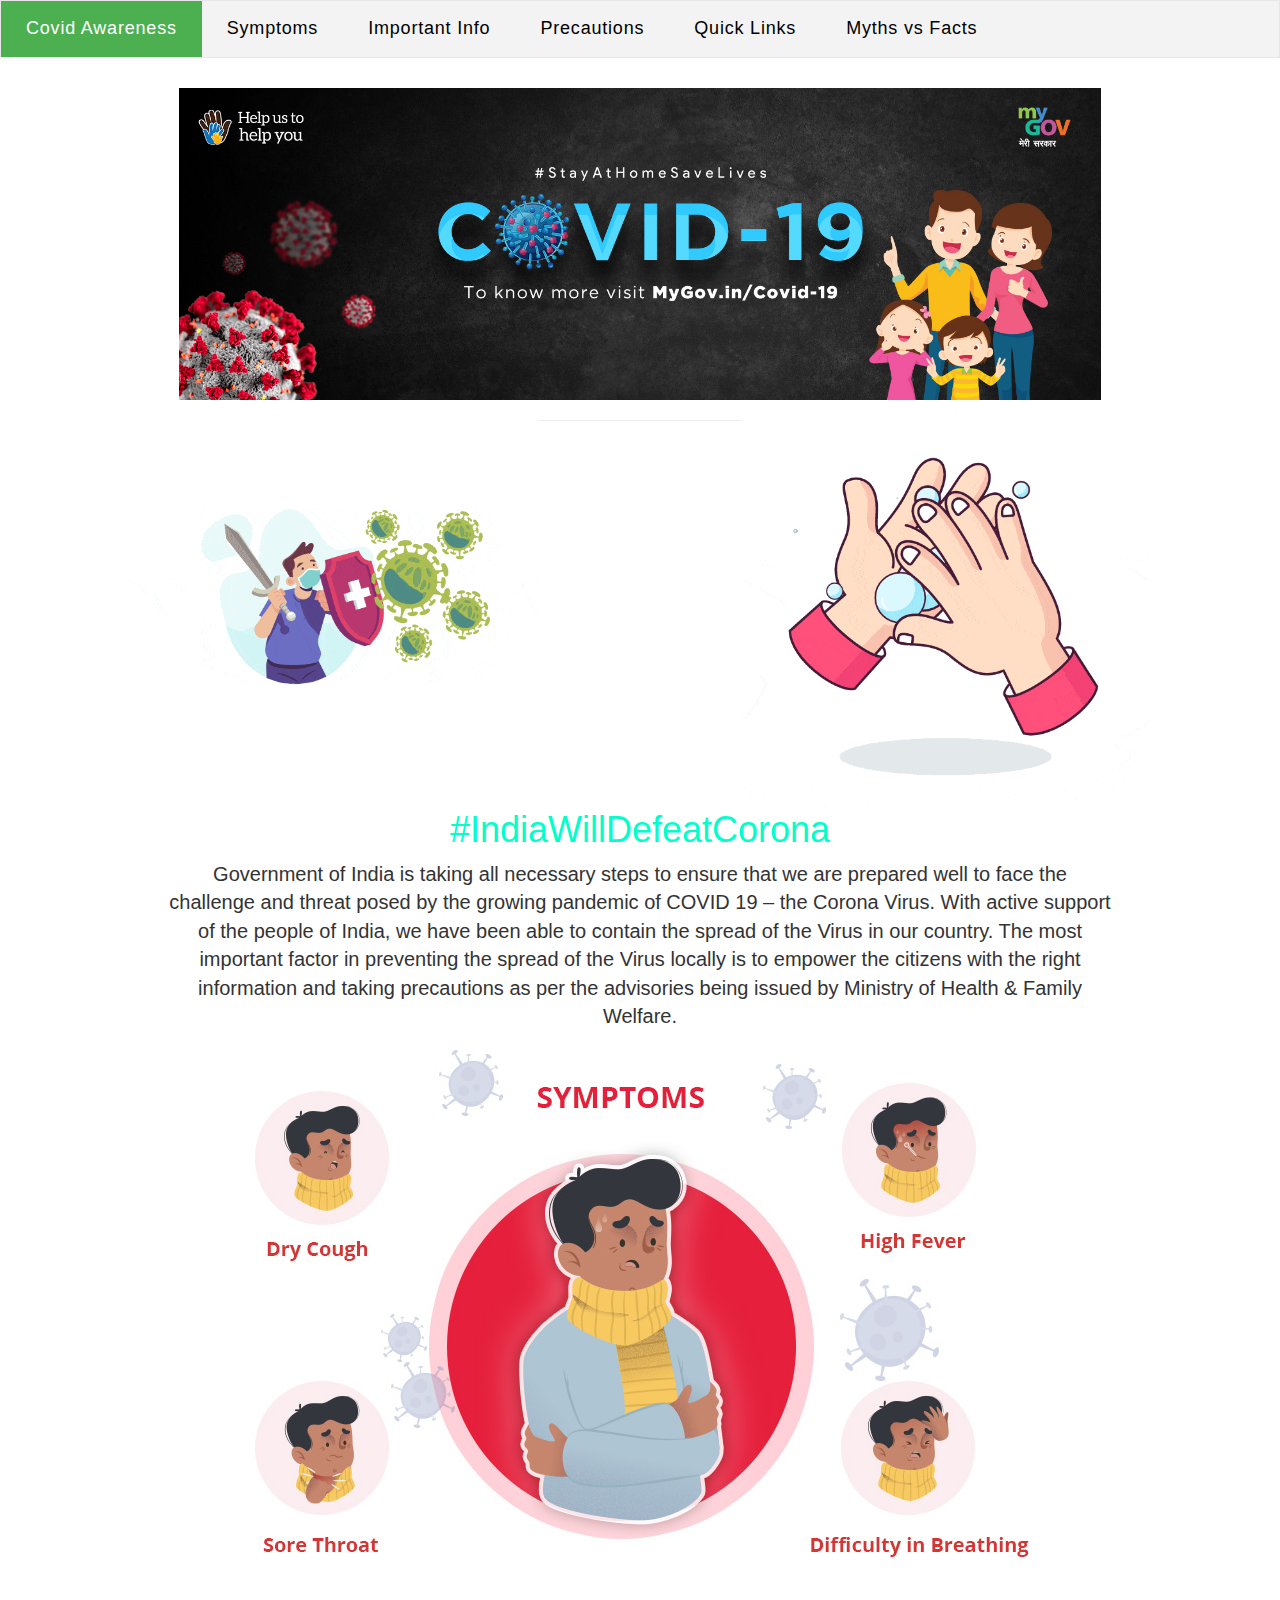
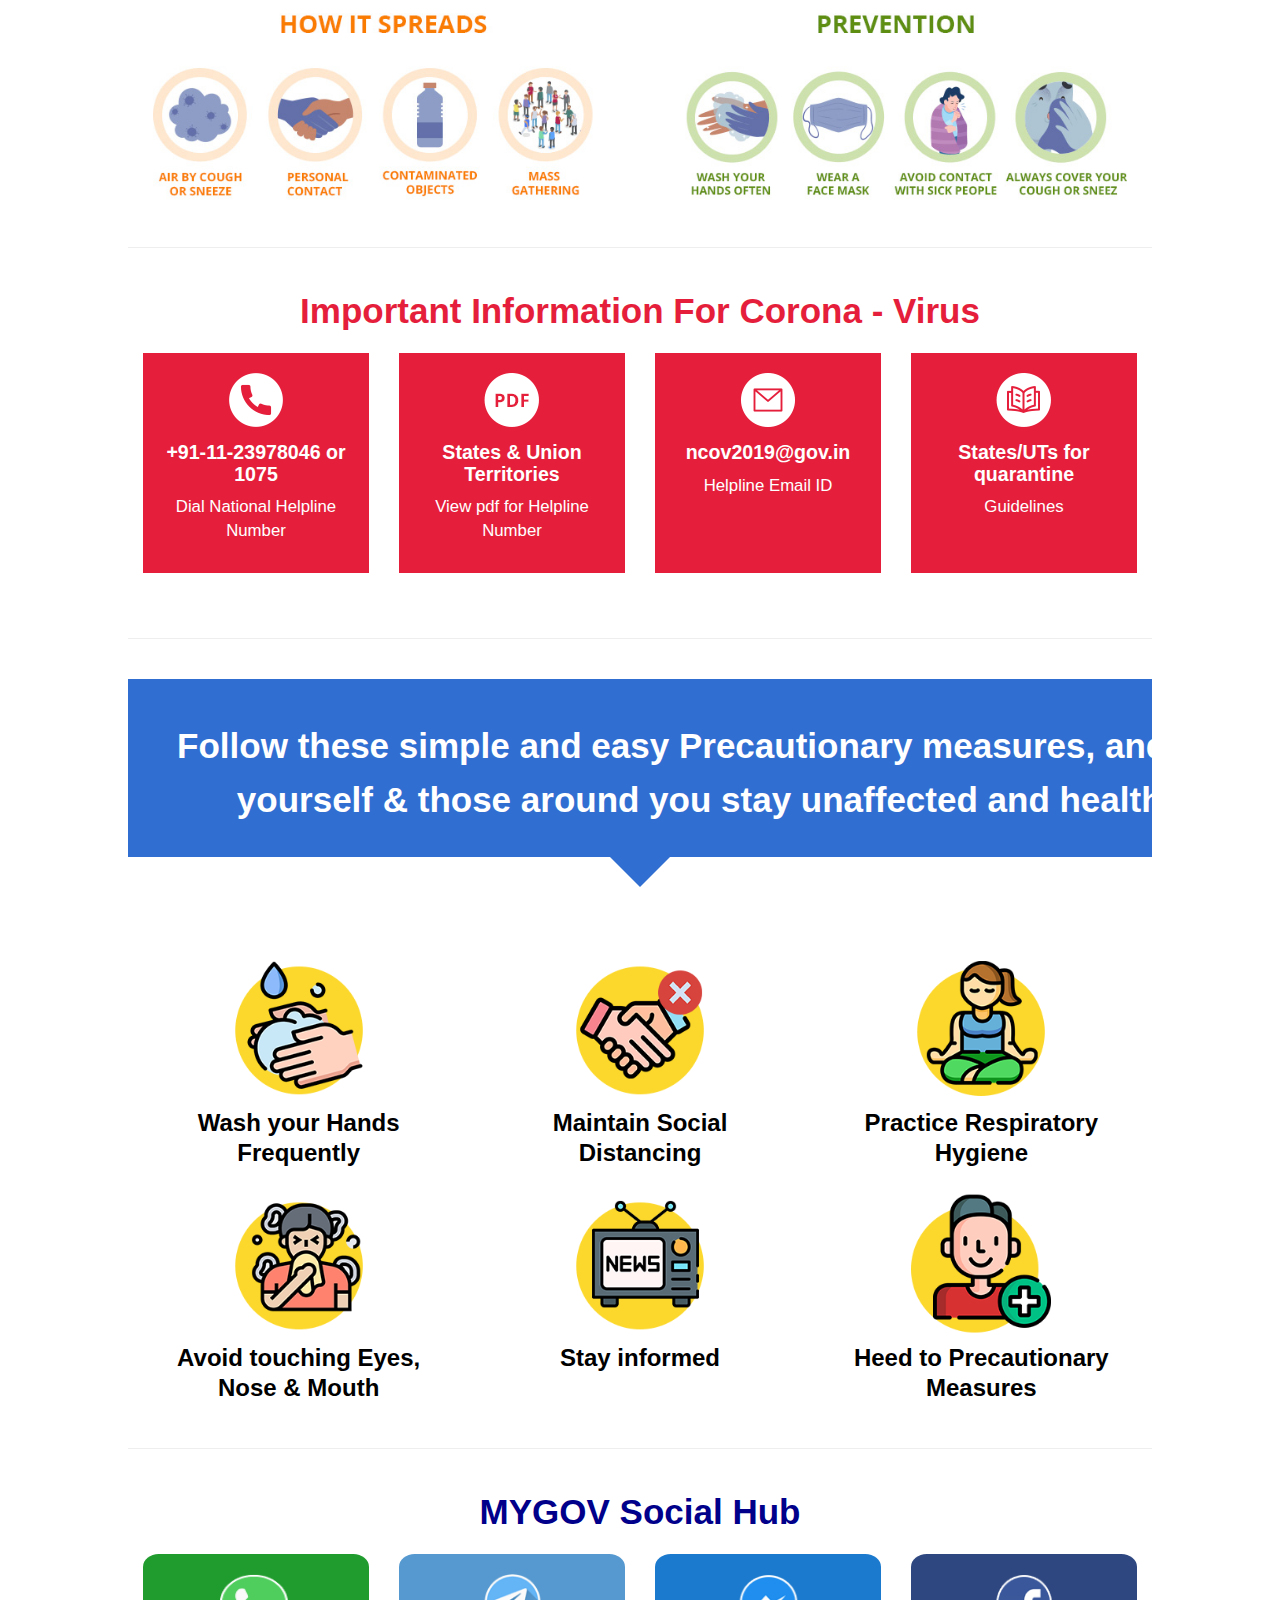
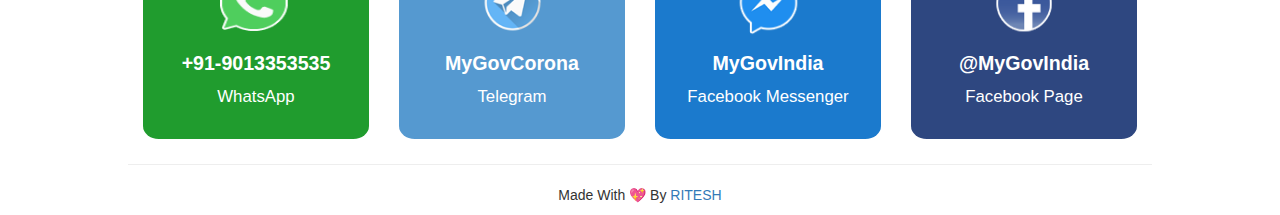
<file: index.html>
<!DOCTYPE html>
<html>
<head>
	<title>Covid Awareness Website</title>
	<link rel="stylesheet" type="text/css" href="css/main.css">
	<link rel="stylesheet" type="text/css" href="css/bootstrap.min.css">
</head>
<body>

	<nav>
		<li><a class="active" href="index.html">Covid Awareness</a></li>
		<li><a href="#symptoms">Symptoms</a></li>
		<li><a href="#impinfo">Important Info</a></li>
		<li><a href="#precautions">Precautions</a></li>
		<li><a href="page2.html#quicklinks">Quick Links</a></li>
		<li><a href="page2.html#mythbusters">Myths vs Facts</a></li>
	</nav>

	<div class="content">
		
		<div class="image1">
			<img src="img/MainImage.jpg">
		</div>
		
		<div class="Gif">
			<div class="Gif1">
				<img src="img/gif/Gif1.gif" style="width:100%">
			</div>	
			<div class="Gif2">
				<img src="img/gif/Gif2.gif" style="width:100%">
			</div>	
		</div>
		<hr><br>
		

		<center><h1 id="hashtag1">#IndiaWillDefeatCorona</h1></center>
		<center><p id="symptoms">Government of India is taking all necessary steps to ensure that we are prepared well to face the challenge and threat posed by the growing pandemic of COVID 19 – the Corona Virus. With active support of the people of India, we have been able to contain the spread of the Virus in our country. The most important factor in preventing the spread of the Virus locally is to empower the citizens with the right information and taking precautions as per the advisories being issued by Ministry of Health & Family Welfare.</p></center>
		
		<div>
			<center><img src="img/symptoms.jpg"></center>
		</div>
		
		<div class="CauseSolution">
			<div class="Causes">
				<img src="img/block-one.jpg" style="width:100%">
			</div>	
			<div class="Causes">
				<img src="img/block-two.jpg" style="width:100%">
			</div>	
		</div>	
		<hr>

		<div class="imp-info-area" id="impinfo">
			<h3 class="important-heading">
				<strong>Important Information For Corona - Virus</strong>
			</h3>
			<div class="block">
				<div class="icon">
					<img src="img/impinfo/icon-one.png" alt="" />
				</div>
				<div class="text-area">
					<h3><strong>+91-11-23978046 or 1075</strong></h3>
					<p>Dial National Helpline Number</p>
				</div>
			</div>

			<div class="block">
				<div class="icon">
					<a href="https://www.mohfw.gov.in/pdf/coronvavirushelplinenumber.pdf" target="_blank">
						<img src="img/impinfo/icon-two.png" alt="" />
					</a>
				</div>
				<div class="text-area"> 
					<a href="https://www.mohfw.gov.in/pdf/coronvavirushelplinenumber.pdf" target="_blank">
					<h3><strong>States &amp; Union Territories</strong></h3>
					<p></p></a>
					<p><a href="https://www.mohfw.gov.in/pdf/coronvavirushelplinenumber.pdf" target="_blank">View pdf for Helpline Number</a></p>
				</div>
			</div>
				
			<div class="block">
				<div class="icon">
					<a href="mailto:ncov2019@gov.in">	
						<img src="img/impinfo/icon-three.png" alt="" />
					</a>
				</div>
				<div class="text-area">
					<a href="mailto:ncov2019@gov.in">	
						<h3><strong>ncov2019@gov.in</strong></h3>
						<p>Helpline Email ID </p>
					</a>
				</div>
			</div>
				
			<div class="block">
				<div class="icon">
					<a href="https://www.mohfw.gov.in/pdf/SOPforqurantine.pdf" target="_blank">
						<img src="img/impinfo/icon-four.png" alt="" />
					</a>
				</div>
				<div class="text-area"> 
					<a href="https://www.mohfw.gov.in/pdf/SOPforqurantine.pdf" target="_blank">
						<h3><strong>States/UTs for quarantine</strong></h3>
					</a>
					<a href="https://www.mohfw.gov.in/pdf/SOPforqurantine.pdf" target="_blank">
						<p>Guidelines</p>
					</a> 
				</div>		
			</div>
		</div>
		<br><hr><br>

		<section class="followSteps" id="precautions">
			<div class="stepHeading">
				<div class="container text-center">
					<h2>Follow these simple and easy Precautionary measures, and help yourself & those around you stay unaffected and healthy. </h2>
				</div>
			</div>
			<div class="steps-covid">
				<div class="container-fluid">
					<div class="row">
						<div class="col-xs-4">
							<div class="covidThumb">
								<img src="img/icons/icon-1.png" alt="icon">
								<span>Wash your Hands <br>Frequently </span>
							</div>
						</div>
						<div class="col-xs-4">
							<div class="covidThumb">
								<img src="img/icons/icon-2.png" alt="icon">
								<span>Maintain Social <br>Distancing </span>
							</div>
						</div>
						<div class="col-xs-4">
							<div class="covidThumb">
								<img src="img/icons/icon-3.png" alt="icon">
								<span>Practice Respiratory <br>Hygiene </span>
							</div>
						</div>
					</div>
					<div class="row">
						<div class="col-xs-4">
							<div class="covidThumb">
								<img src="img/icons/icon-4.png" alt="icon">
								<span>Avoid touching Eyes, <br>Nose & Mouth </span>
							</div>
						</div>
						<div class="col-xs-4">
							<div class="covidThumb">
								<img src="img/icons/icon-5.png" alt="icon">
								<span>Stay informed  </span>
							</div>
						</div>
						<div class="col-xs-4">
							<div class="covidThumb">
								<img src="img/icons/icon-6.png" alt="icon">
								<span>Heed to Precautionary <br>Measures </span>
							</div>
						</div>
					</div>
				</div>
			</div>
		</section>
		<hr>
		<div class="social-hub" id="socialhub">
			<h3 class="important-heading">
				<strong>MYGOV Social Hub</strong>
			</h3>
			<div class="block whatsapp">
				<div class="icon">
					<a href="https://wa.me/919013353535?text=Hi" target="_blank">
						<img src="img/icons/whatsapp.png" alt="" />
					</a>
				</div>
				<div class="text-area"> 
					<a href="https://wa.me/919013353535?text=Hi" target="_blank">
					<h3><strong>+91-9013353535</strong></h3></a>
					<p><a href="https://wa.me/919013353535?text=Hi" target="_blank">WhatsApp</a></p>
				</div>
			</div>

			<div class="block telegram">
				<div class="icon">
					<a href="https://t.me/MyGovCoronaNewsdesk" target="_blank">
						<img src="img/icons/telegram.png" alt="" />
					</a>
				</div>
				<div class="text-area"> 
					<a href="https://t.me/MyGovCoronaNewsdesk" target="_blank">
					<h3><strong>MyGovCorona</strong></h3>
					<p></p></a>
					<p><a href="https://t.me/MyGovCoronaNewsdesk" target="_blank">Telegram</a></p>
				</div>
			</div>
				
			<div class="block messenger">
				<div class="icon">
					<a href="https://www.messenger.com/t/MyGovIndia" target="_blank">
						<img src="img/icons/messenger.png" alt="" />
					</a>
				</div>
				<div class="text-area"> 
					<a href="https://www.messenger.com/t/MyGovIndia" target="_blank">
					<h3><strong>MyGovIndia</strong></h3>
					<p></p></a>
					<p><a href="https://www.messenger.com/t/MyGovIndia" target="_blank">Facebook Messenger</a></p>
				</div>
			</div>
				
			<div class="block facebook">
				<div class="icon">
					<a href="https://www.facebook.com/MyGovIndia/" target="_blank">
						<img src="img/icons/facebook.png" alt="" />
					</a>
				</div>
				<div class="text-area"> 
					<a href="https://www.facebook.com/MyGovIndia/" target="_blank">
					<h3><strong>@MyGovIndia</strong></h3>
					<p></p></a>
					<p><a href="https://www.facebook.com/MyGovIndia/" target="_blank">Facebook Page</a></p>
				</div>
			</div>
		</div>
		<hr>
	</div>

</div>
</div>
</div>
<div class="card mt-2 border border-dark text-center bg-dark text-white">
<div class="card-body">
  <p>
	Made With 💖 By <a href="https://www.linkedin.com/in/ritesh-kumar-gosai-b56a5b208/">RITESH</a>
  </p>
  <p>
	

</body>
</html>
</file>
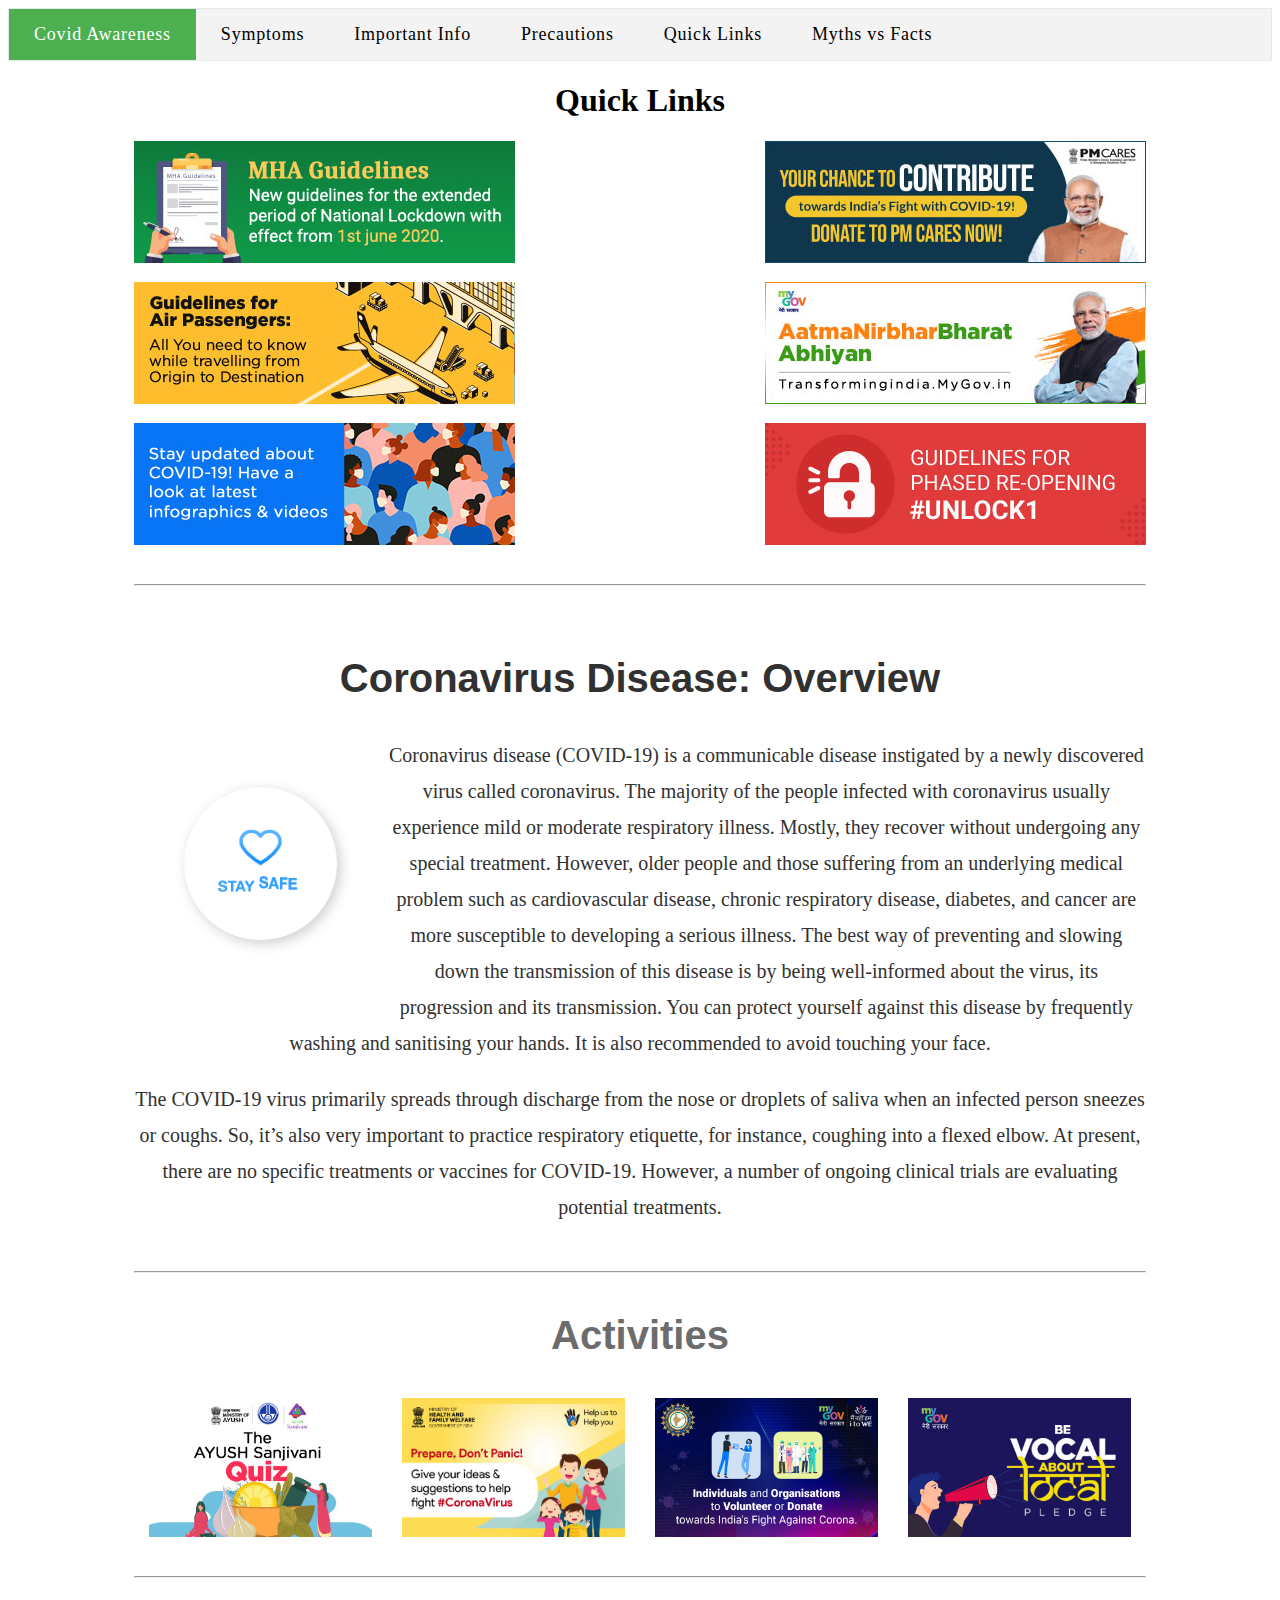
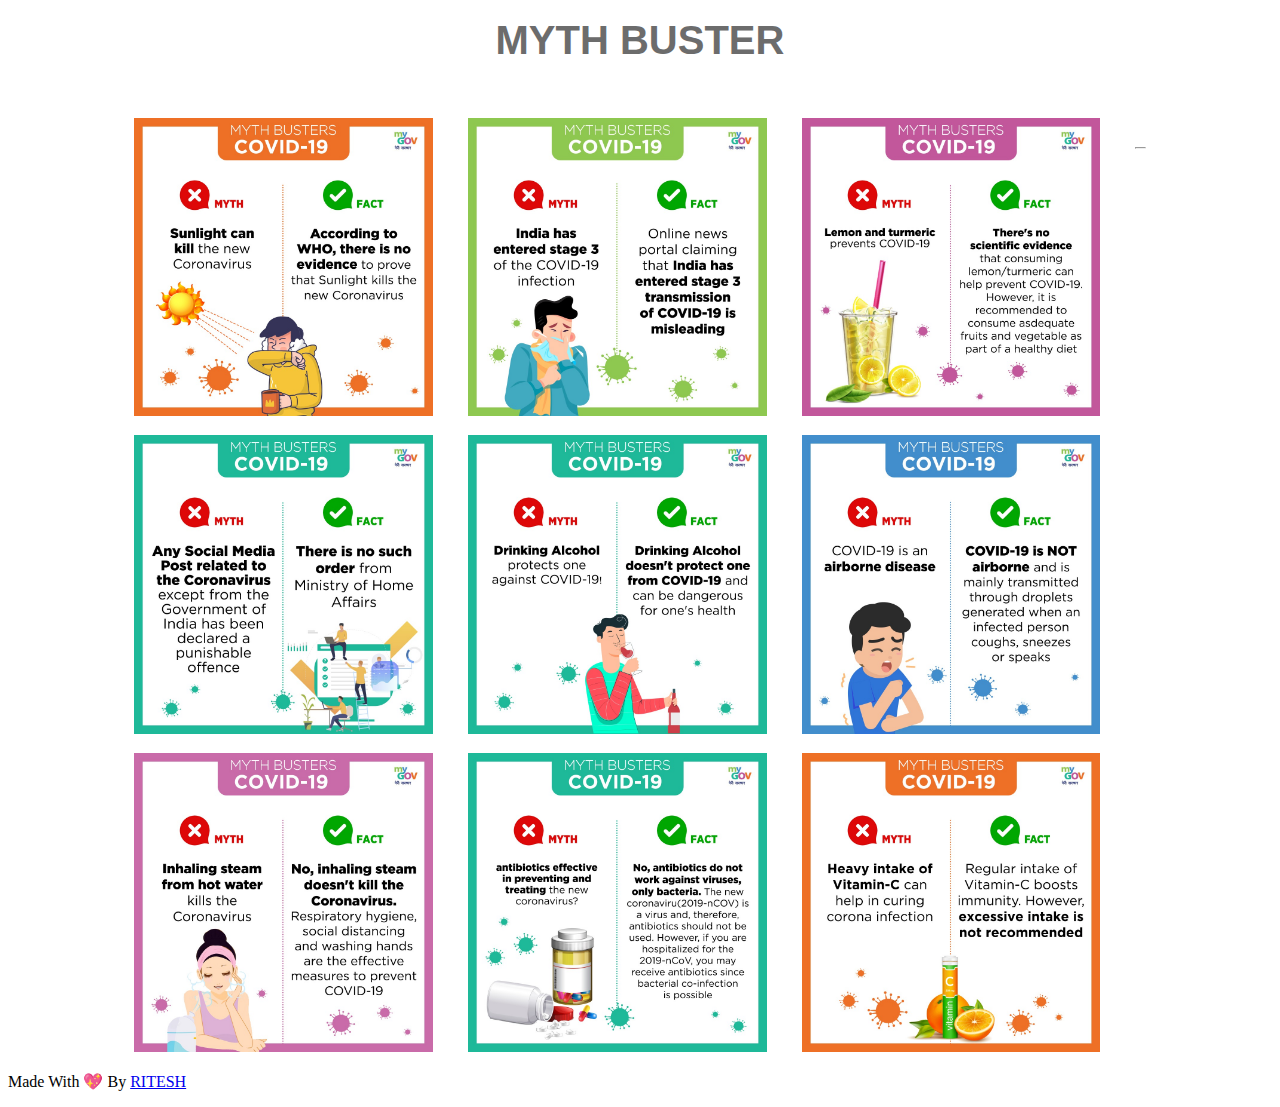
<file: page2.html>
<!DOCTYPE html>
<html>
<head>
	<title>Covid Awareness Website</title>
	<link rel="stylesheet" type="text/css" href="css/page2.css">
	<link rel="stylesheet" type="text/css" href="css/main.css">
</head>

<body>

	<nav>
		<li><a class="active" href="index.html">Covid Awareness</a></li>
		<li><a href="index.html#symptoms">Symptoms</a></li>
		<li><a href="index.html#impinfo">Important Info</a></li>
		<li><a href="index.html#precautions">Precautions</a></li>
		<li><a href="#quicklinks">Quick Links</a></li>
		<li><a href="#mythbusters">Myths vs Facts</a></li>
	</nav>

	<div class="content">

		<div class="quicklinks" id="quicklinks">
			<h1 align="center">Quick Links</h1>
			<div class="container">
				<div class="infoboxes">
					<a href="https://static.mygov.in/rest/s3fs-public/mygov_159098900251307401.pdf" title="Click to view details" target="_blank">
						<img src="img/quicklinks/mha5.jpg" />
					</a>
					<a href="https://www.pmcares.gov.in/en/" title="Click to view details" target="_blank">
						<img src="img/quicklinks/pmcare_donate.jpg" />
					</a>    
					<a href="https://static.mygov.in/rest/s3fs-public/mygov_159015121455063671.pdf" title="Click to view details" target="_blank">
						<img src="img/quicklinks/air-passenger.jpg" />
					</a>
					<a href="https://transformingindia.mygov.in/aatmanirbharbharat/" title="Click to view details" target="_blank">
						<img src="img/quicklinks/aatmanirbhar.jpg" />
					</a>
					<a href="https://transformingindia.mygov.in/covid-19" title="Click to view details" target="_blank">
						<img src="img/quicklinks/transformingindia.jpg" />
					</a>
					<a href="https://static.mygov.in/rest/s3fs-public/mygov_159107209055063671.pdf" title="Click to view details" target="_blank">
						<img src="img/quicklinks/unlock1.jpg" />
					</a>
				</div>
			</div>
		</div>
		<hr>

		<div class="overview">

			<h2 style="text-align: center;"> Coronavirus Disease: Overview </h2>

			<div class="Gif3">
				<img src="img/gif/Gif3.gif" style="width:100%">
			</div>	

			<center><p> Coronavirus disease (COVID-19) is a communicable disease instigated by a newly discovered virus called coronavirus. The majority of the people infected with coronavirus usually experience mild or moderate respiratory illness. Mostly, they recover without undergoing any special treatment. However, older people and those suffering from an underlying medical problem such as cardiovascular disease, chronic respiratory disease, diabetes, and cancer are more susceptible to developing a serious illness. The best way of preventing and slowing down the transmission of this disease is by being well-informed about the virus, its progression and its transmission. You can protect yourself against this disease by frequently washing and sanitising your hands. It is also recommended to avoid touching your face.	</p>
			<p> The COVID-19 virus primarily spreads through discharge from the nose or droplets of saliva when an infected person sneezes or coughs. So, it’s also very important to practice respiratory etiquette, for instance, coughing into a flexed elbow. At present, there are no specific treatments or vaccines for COVID-19. However, a number of ongoing clinical trials are evaluating potential treatments.</p></center>

		</div>
		<br><hr>

		<center>
			<p id="activities"><b>Activities</b></p>
		</center>
	        
        <div>
			<div class="Activity">
				<a href="https://www.mygov.in/group-issue/share-your-ideas-suggestions-help-fight-coronavirus/?utm_source=webcampaign&group_issue&285571">
					<img src="img/Activity1.jpg" style="width:100%">
				</a>
			</div>	
			<div class="Activity">
				<a href="https://quiz.mygov.in/quiz/the-ayush-sanjivani-quiz/">
					<img src="img/Activity2.jpg" style="width:100%">
				</a>
			</div>	
			<div class="Activity">
				<a href="https://self4society.mygov.in/">
					<img src="img/Activity3.jpg" style="width:100%">
				</a>
			</div>	
			<div class="Activity">
				<a href="https://pledge.mygov.in/vocalaboutlocal/">
					<img src="img/Activity4.jpg" style="width:100%">
				</a>
			</div>	
	    </div>	
		    
		 <br><hr color="white">
		 <hr>

		 <center><p id="mythbusters"><b>MYTH BUSTER</b></p></center>    
		 <div class="myths">
			<div class="row">
				<div class="Myth">
					<img src="img/myths/Myth-16.jpg" style="width:100%">
				</div>
				<div class="Myth">
					<img src="img/myths/Myth-15.jpg" style="width:100%">
				</div>
				<div class="Myth">
					<img src="img/myths/Myth-14.jpg" style="width:100%">
				</div>
			</div>
			<br>
			<div class="row">
				<div class="Myth">
					<img src="img/myths/Myth-13.jpg" style="width:100%">
				</div>
				<div class="Myth">
					<img src="img/myths/Myth-12.jpg" style="width:100%">
				</div>
				<div class="Myth">
					<img src="img/myths/Myth-11.jpg" style="width:100%">
				</div>
			</div>
			<br>
			<div class="row">
				<div class="Myth">
					<img src="img/myths/Myth-10.jpg" style="width:100%">
				</div>
				<div class="Myth">
					<img src="img/myths/Myth-9.jpg" style="width:100%">
				</div>
				<div class="Myth">
					<img src="img/myths/Myth-8.jpg" style="width:100%">
				</div>
			</div>
		</div>
		<hr>
	</div>

</div>
</div>
</div>
<div class="card mt-2 border border-dark text-center bg-dark text-white">
<div class="card-body">
  <p>
	Made With 💖 By <a href="https://www.linkedin.com/in/ritesh-kumar-gosai-b56a5b208/">RITESH</a>
  </p>
  <p>
	

</body>
</html>
</file>
<file: css/main.css>
/* Navbar start */

nav {
  list-style-type: none;
  margin: 1px solid black;
  padding: 0;
  overflow: hidden;
  border: 1px solid #e7e7e7;
  background-color: #f3f3f3;
  font-size: 18px;
}

nav li {
  float: left;
}

nav li a {
  display: block;
  color: black;
  text-align: center;
  padding: 15px 25px;
  text-decoration: none;
  /*word-spacing: 2px;*/
  letter-spacing: 0.8px;
}

nav li a:hover:not(.active) {
  background-color: #ddd;
  text-decoration: none;
  text-underline-position: none;
}

nav li a.active {
  color: white;
  background-color: #4CAF50;
  text-decoration: none;
}

/* Navbar end */

.content {
  margin: auto;
  max-width: 80%;
}

hr {
  height: 1px;
  background-color: #ccc;
}

#Title{
  font-size:40px;
  font-size: bold;
  color: #1a75ff;
  text-align: center;
}

.image1 img {
  margin-left: 5%;
  width: 90%;
  padding-top: 30px;
  transition: transform .8s ease-in-out;
}

.image1 img:hover {
  transform: scale(1.1);
}

.overview {
  padding-top: 25px;
}

.overview h2 {
  font-size: 40px;
  color: #313131;
  line-height: 1.3em;
  font-weight: 700;
  font-family: 'Work Sans', sans-serif;
}

.overview p {
  font-size: 20px;
  line-height: 1.8;
  color: #313131;
}

#hashtag1{
  color: #00ffcc
}

#symptoms{
  font-size:20px; 
  padding-left: 40px;
  padding-right: 40px;
}

*{
  box-sizing: border-box;
}

.Gif1 {
  float: left;
  width: 40%;
}

.Gif2 {
  float: right;
  width: 40%;
}

.Gif3 {
  float: left;
  width: 25%;
}

.Causes {
  float: left;
  width: 50%;
  padding: 25px;
  padding-top: 50px;

}
.CauseSolution::after {
  content: "";
  clear: both;
  display: table;
}


/* Important information start */

.imp-info-area {
  margin-top: 25px;
  margin-bottom: 25px;
  display: flex;
  flex-wrap: wrap;
  justify-content: space-around;
}

.block {
  width: 22%;
  float: left;
  padding: 20px;
  background-color: #e51f3b;
  transition: transform 1s ease-in-out;
}

.block:hover {
  transform: scale(1.1);
  box-shadow: 0 0 10px rgba(0, 0, 0, 0.5);
}

.important-heading {
  width: 100%;
  margin-bottom: 25px;
  color: #e51f3b;
  font-size: 2.5em;
  text-align: center;
  font-weight: normal;
  line-height: 35px;
}

.icon {
  text-align: center;
}

.text-area {
  color: #fff;
  text-align: center;
}

.text-area p {
  color: #fff;
  text-align: center;
  font-size: 1.2em;
}

.text-area a {
  color: #fff;
  text-align: center;
  text-decoration: none;
}

.text-area a:hover {
  color: #fff;
  text-align: center;
  text-decoration: none;
}

.text-area h3 {
  color: #fff;
  font-size: 1.4em;
  margin-top: 15px;
}

/* Important information end */

/*Precautions section start*/


.stepHeading
{ 
  background: #316ed2; 
  padding: 20px 0; 
  position: relative
}

.stepHeading h2
{ 
  font-size: 35px; 
  color: #fff; 
  line-height: 54px; 
  font-weight: bold;
}

.stepHeading::after{
  top: 100%;
  left: 50%;
  border: solid transparent;
  content: " ";
  height: 0;
  width: 0;
  position: absolute;
  pointer-events: none;
  border-color: rgba(49, 110, 210, 0);
  border-top-color: #316ed2;
  border-width: 30px;
  margin-left: -30px;
}

.steps-covid
{ 
  padding: 100px 0 0 0;
}

.covidThumb
{ 
  text-align: center; 
}

.covidThumb img 
{ 
  width: 140px;
  transition: transform .8s ease-in-out;
}

.covidThumb img:hover {
  transform: scale(1.2);
}

.covidThumb span
{ 
  display: block; 
  font-size: 24px; 
  line-height: 30px; 
  font-weight: bold; 
  color: #000; 
  margin-top: 5px;
  margin-bottom: 25px;
}  

/*Precautions section end*/


/*Footer starts*/

footer {
  text-align: center;
  padding: 20px;
  background-color: #f3f3f3;
  color: black;
  font-size: 25px;
}

footer a {
  color: black;
  text-decoration: none;
}

footer a:hover{
  text-decoration: none;
  color: black;
}

footer a:active {
  text-decoration: none;
  color: black;
}

footer a:visited {
  text-decoration: none;
  color: black;
}

/*Footer marker-end: */


.social-hub {
  margin-top: 25px;
  margin-bottom: 25px;
  display: flex;
  flex-wrap: wrap;
  justify-content: space-around;
}

.social-hub .block {
  border-radius: 7%;
}

.social-hub .important-heading {
  color: darkblue;
}

.social-hub .icon img {
  width: 72px;
  height: 64px;
}

.social-hub .whatsapp {
  background-color: #209c2e;
}

.social-hub .telegram {
  background-color: #5599d0;
}

.social-hub .messenger {
  background-color: #1b7acd;
}

.social-hub .facebook {
  background-color: #2e4780;
}
</file>
<file: css/page2.css>
/* Quick links */

.quicklinks {	
	margin: 0 auto;	
}

.infoboxes {
	margin-bottom: 20px;
	display: flex;
	justify-content: space-between;
	flex-wrap: wrap;
}

.infoboxes a {
	margin-bottom: 15px;
}

/* Quick Links end */


/* Activities Section */

#activities, #mythbusters{
	font-family: 'Roboto', sans-serif;
	font-size: 40px;
	font-weight: bold;
	vertical-align: baseline;
	text-decoration: none;
	color: #6c6c6c;
}

.Activity {
  float: left;
  width: 25%;
  padding: 15px;
  padding-top: 0px;
  padding-bottom: 25px;
  transition: transform 0.5s ease-in-out;
}

.Activity:hover {
  transform: scale(1.05);
  
}

/* Activities Section end */

/* Myths Section */

.Myth {
  float: left;
  width: 33%;
  padding: 15px 35px 0 0;
  transition: transform .8s ease-in-out;
}

.Myth:hover{
  transform: scale(1.03);
}

.content::after {
  content: "";
  clear: both;
  display: table;
}

/* Myths Section end */
</file>
